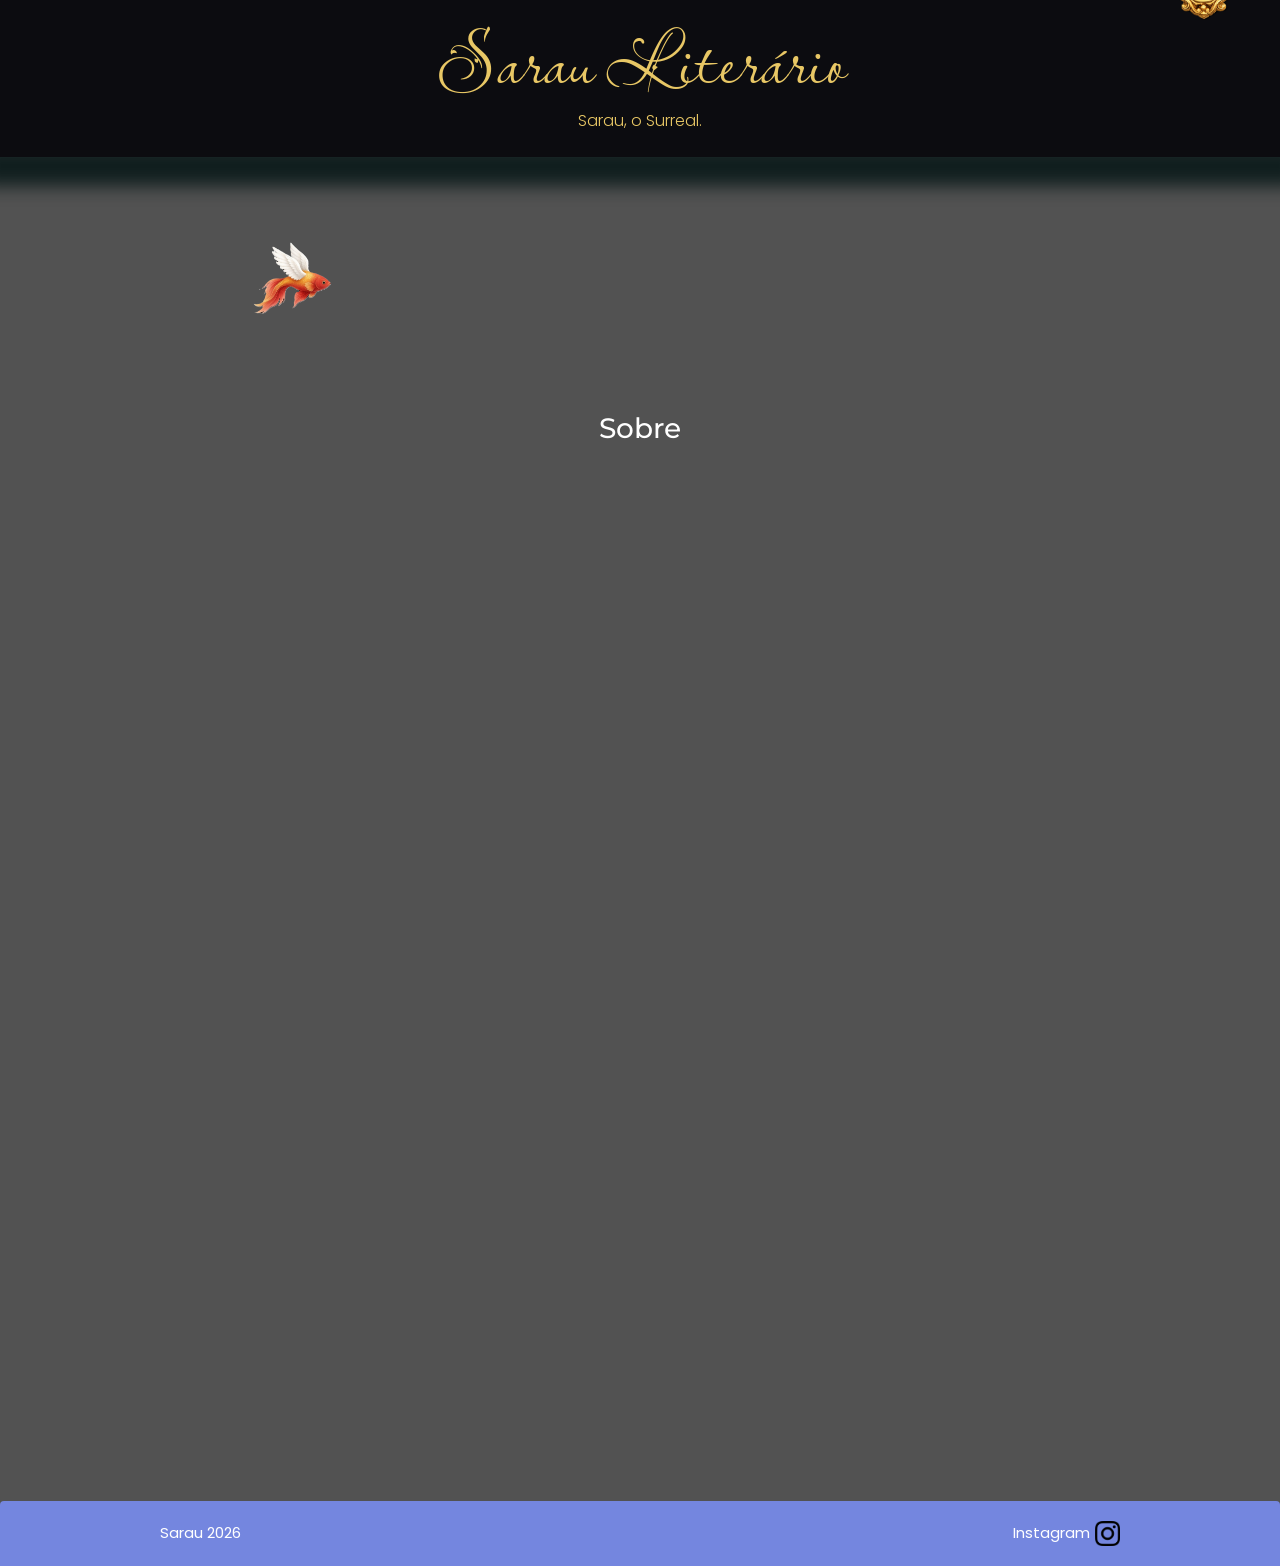
<file: index.html>
<!DOCTYPE html>
<html lang="pt-BR">
<head>
  <meta charset="UTF-8">
  <meta name="viewport" content="width=device-width, initial-scale=1.0, maximum-scale=1.0">
  <title>Sarau Literário</title>
  <link rel="stylesheet" href="style.css">
</head>
<body class="corpo">
  <header class="hero">
    <div class="hero-inner" aria-hidden="true">
      <video autoplay loop muted>
        <source src="Animating_multiple_eyes_blinking_20260926223811.mp4" type="video/mp4">
      </video>
    </div>
    <div class="hero-text">
      <p class="logo">Sarau Literário</p>
      <p class="tagline">Sarau, o Surreal.</p>
    </div>
    <div id="botao_insc_fech">
      <img src="Imagem do ChatGPT 26 de set. de 2026, 12_13_01.png" alt="fechadura" id="fechadura">
      <div  id="macaneta">
        <img src="Imagem do ChatGPT 26 de set. de 2026, 12_14_56.png" alt="macaneta">
      </div>
    </div>
  </header>
  <div id="cima"></div>
  <div id="baixo">
      <nav class="nav-buttons hidden">
        <a class="btn btn-outline" href="musica.html">Músicas</a>
        <a class="btn btn-outline" href="arte.html">Arte</a>
        <hr class="divider">
      </nav>
    
      <section class="sobre">
        <h2>Sobre</h2>
        <div id="sobre_bar">
          <div id="text_bar">
            <p class="hidden">
              No início do século XX, na Europa, nascem as Vanguardas Europeias - movimentos artísticos que buscavam novas possibilidades de interpretar a realidade.  Entre tais movimentos, surge o Surrealismo, criado por André Breton, no ano de 1924. O artista, dissidente do Dadaísmo, em seu Manifesto Surrealista propôs o “automatismo psíquico puro”, no qual o pensamento se manifesta livremente, sem as amarras da razão, da lógica ou da moral.</p>
              <p class="hidden">Inspirado pela psicanálise de Sigmund Freud - de quem Breton era grande admirador - o Surrealismo mergulha nas profundezas do inconsciente, lugar em que sonhos, fantasias e desejos ocultos se entrelaçam, criando uma realidade paralela, tão irreal quanto enigmática. Nela, o impossível ganha forma, o absurdo se torna belo e a imaginação rompe as fronteiras do mundo desperto.
            </p>
          </div>
          <div id="galeria" class="hidden">
          <div class="carousel">
          <div class="carousel-track">
              <div class="slide">
                  <img src="apersistenciadamemoriasalvadordali-cke.webp" alt="Imagem 1">
              </div>
              <div class="slide">
                  <img src="escultura.webp" alt="Imagem 2">
              </div>
              <div class="slide">
                  <img src="images.jfif" alt="Imagem 3">
              </div>
          </div>
          <!-- Botões -->
          <button class="carousel-btn prev">&#10094;</button>
          <button class="carousel-btn next">&#10095;</button>
          <!-- Indicadores -->
          <div class="carousel-dots">
              <span class="dot active"></span>
              <span class="dot"></span>
              <span class="dot"></span>
          </div>
              </div>
          </div>
        </div>
          <div id="text_bar_baixo">
            <p class="hidden">Para adentrar o mundo onírico, os artistas que se apresentarão são convidados a se caracterizarem (maquiagem, roupas, fantasias, entre outros), transformando a própria aparência em parte desse universo de sonhos, mistérios e delirios como criaturas de um mundo no qual a lógica adormece e a fantasia desperta. Sejam os artistas suas próprias artes-vivas!</p>
            <p class="hidden">Então, prepare-se, sonhe, imagine, delire e venha com a Segunda Série mergulhar nesse universo de loucura e voar nesse mar de sonhos do Sarau, o Surreal.</p>
            <p class="hidden"><strong>No dia 12 de novembro de 2026.</strong></p>
          </div>
      </section>
  </div>

  <div id="quadrado-flutuante">
    <img src="WhatsApp Image 2026-09-27 at 19.07.50.png" alt="peixe voador">
  </div>

  <footer class="site-footer">
    <div class="footers">
      <p>Sarau 2026</p>
      <a href="https://www.instagram.com/2daoima2026/">
        <div class="inst">
          <p>Instagram</p>
          <img src="instagram.png" alt="Logo_instagram" class="Logo_instagram">
        </div>
      </a>
    </div>
  </footer>

  <script>
    const observer = new IntersectionObserver((entries) => {
    entries.forEach((entry) => {
    if (entry.isIntersecting) {
      entry.target.classList.add('show');
    } else {
      entry.target.classList.remove('show');
    }
    });
    });

    document
      .querySelectorAll('.hidden, .hiddenLE, .hiddenRD')
      .forEach((el) => observer.observe(el));
    
    
    const retangulo = document.getElementById("macaneta");
    const porta = document.querySelector(".corpo");
    retangulo.addEventListener("click", function() {
    retangulo.style.transform = "rotate(-30deg)";
    setTimeout(function() {
      porta.classList.toggle("aberta");
    }, 650);
    setTimeout(function() {
        window.location.href = "inscricao.html";
    }, 1000);
    });
  const track = document.querySelector(".carousel-track");
const slides = document.querySelectorAll(".slide");

const prevButton = document.querySelector(".prev");
const nextButton = document.querySelector(".next");

const dots = document.querySelectorAll(".dot");

let currentSlide = 0;


// MOSTRAR SLIDE

function showSlide(index) {

    currentSlide = index;

    track.style.transform = `translateX(-${currentSlide * 100}%)`;

    // Atualizar indicadores

    dots.forEach(dot => {
        dot.classList.remove("active");
    });

    dots[currentSlide].classList.add("active");
}


// BOTÃO PRÓXIMO

nextButton.addEventListener("click", () => {

    currentSlide++;

    if (currentSlide >= slides.length) {
        currentSlide = 0;
    }

    showSlide(currentSlide);

});


// BOTÃO ANTERIOR

prevButton.addEventListener("click", () => {

    currentSlide--;

    if (currentSlide < 0) {
        currentSlide = slides.length - 1;
    }

    showSlide(currentSlide);

});


// CLICAR NOS INDICADORES

dots.forEach((dot, index) => {

    dot.addEventListener("click", () => {

        showSlide(index);

    });

});
  </script>
  <script src="script.js"></script>
</body>
</html>
</file>
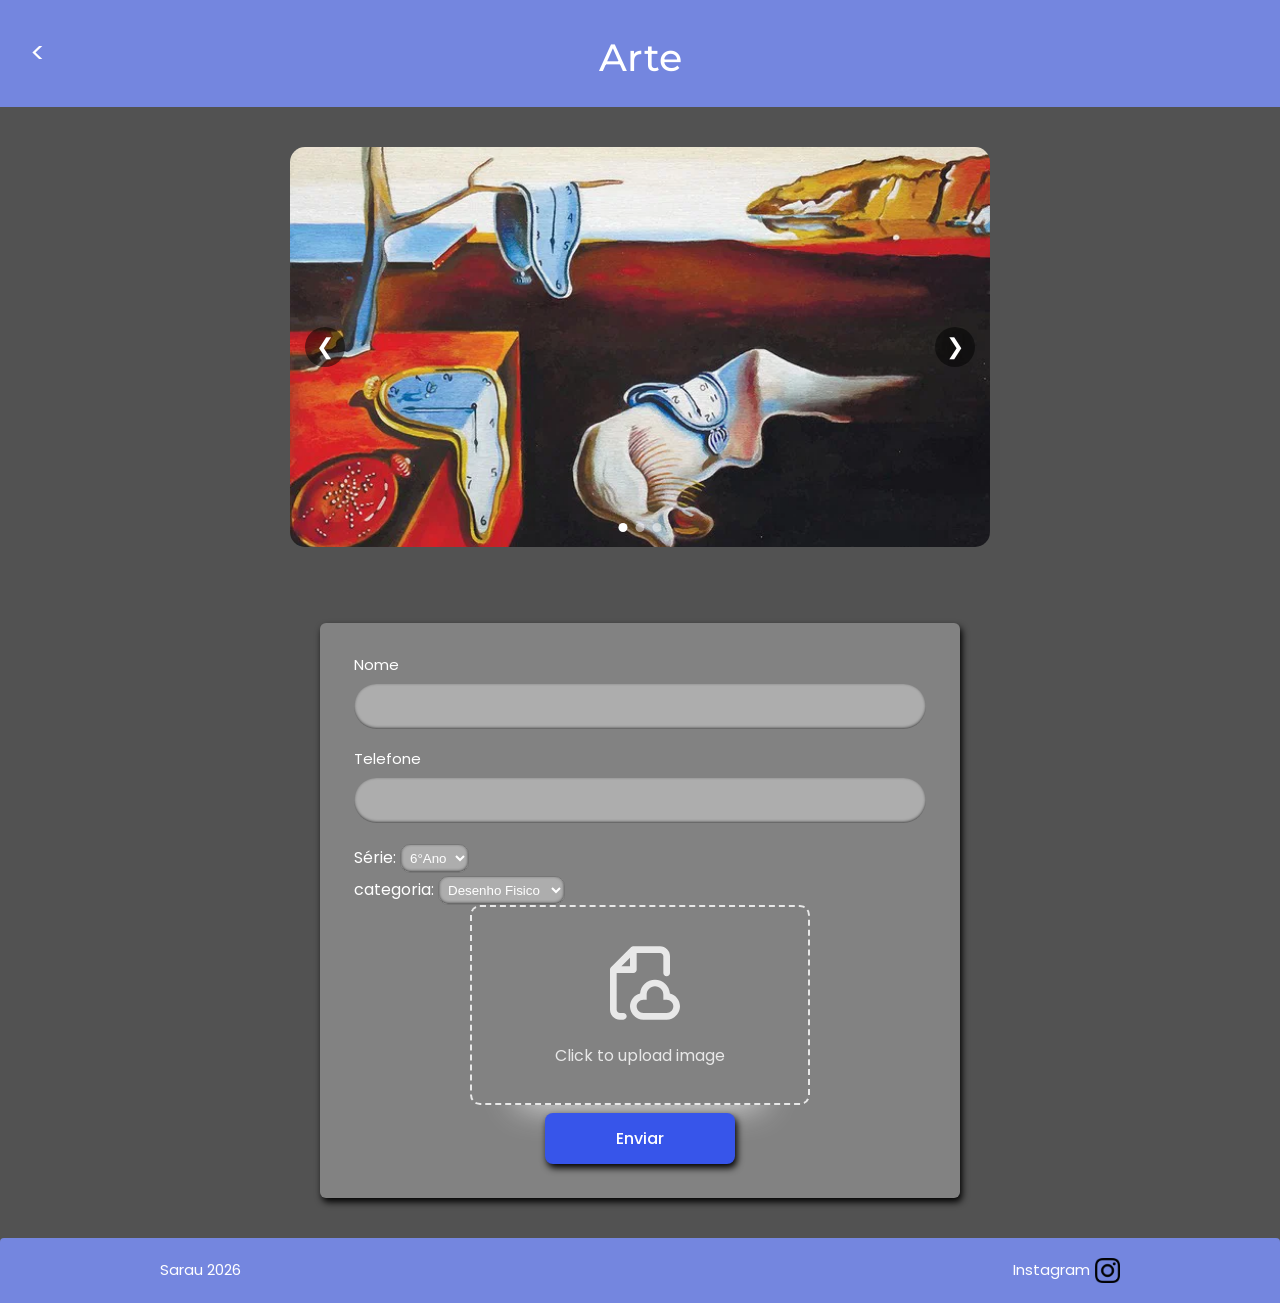
<file: arte.html>
<!DOCTYPE html>
<html lang="pt-BR">
<head>
  <meta charset="UTF-8">
  <meta name="viewport" content="width=device-width, initial-scale=1.0, maximum-scale=1.0">
  <title>Desenho — Sarau Literário</title>
  <link rel="stylesheet" href="style.css">
</head>
<body>

  <header class="page-header">
    <a class="back-link" href="index.html" aria-label="Voltar">&lt;</a>
    <h1>Arte</h1>
  </header>
  <div id="galeria">
    <div class="carousel">

        <div class="carousel-track">

            <div class="slide">
                <img src="apersistenciadamemoriasalvadordali-cke.webp" alt="Imagem 1">
            </div>

            <div class="slide">
                <img src="escultura.webp" alt="Imagem 2">
            </div>

            <div class="slide">
                <img src="images.jfif" alt="Imagem 3">
            </div>

        </div>

        <!-- Botões -->
        <button class="carousel-btn prev">&#10094;</button>
        <button class="carousel-btn next">&#10095;</button>

        <!-- Indicadores -->
        <div class="carousel-dots">
            <span class="dot active"></span>
            <span class="dot"></span>
            <span class="dot"></span>
        </div>
    </div>
  </div>
  </div>
  <main class="form-wrap">
    <form class="form-card" action="#" method="post" data-sheet="Desenho">

      <div class="form__group field">
          <label for="nome" class="form__label">Nome</label>
          <input type="text" id="nome" name="nome" class="form__field" placeholder=" " required>
      </div>

      <div class="form__group field">
          <label for="telefone" class="form__label">Telefone</label>
          <input type="tel" id="telefone" name="telefone" class="form__field" placeholder=" " required>
      </div>

        <label for="serie">Série:</label>
      <select class="serie" name="serie">
          <option value="6°Ano">6°Ano</option>
          <option value="7°Ano">7°Ano</option>
          <option value="8°Ano">8°Ano</option>
          <option value="9°Ano">9°Ano</option>
          <option value="1°Ano">1°Ano</option>
          <option value="2°Ano">2°Ano</option>
          <option value="3°Ano">3°Ano</option>
      </select>
<br>
        <label for="categoria">categoria:</label required>
      <select class="serie" name="categoria">
          <option value="Desenho Fisico">Desenho Fisico</option>
          <option value="Desenho Digital">Desenho Digital</option>
          <option value="Escultura">Escultura</option>
          <option value="Fotografia">Fotografia</option>
      </select>

      <!-- From Uiverse.io by csemszepp -->
      <label for="anexar-arquivo" class="custum-file-upload">
        <div class="icon">
          <svg viewBox="0 0 24 24" fill="" xmlns="http://www.w3.org/2000/svg"><g id="SVGRepo_bgCarrier" stroke-width="0"></g><g id="SVGRepo_tracerCarrier" stroke-linecap="round" stroke-linejoin="round"></g><g id="SVGRepo_iconCarrier"> <path fill-rule="evenodd" clip-rule="evenodd" d="M10 1C9.73478 1 9.48043 1.10536 9.29289 1.29289L3.29289 7.29289C3.10536 7.48043 3 7.73478 3 8V20C3 21.6569 4.34315 23 6 23H7C7.55228 23 8 22.5523 8 22C8 21.4477 7.55228 21 7 21H6C5.44772 21 5 20.5523 5 20V9H10C10.5523 9 11 8.55228 11 8V3H18C18.5523 3 19 3.44772 19 4V9C19 9.55228 19.4477 10 20 10C20.5523 10 21 9.55228 21 9V4C21 2.34315 19.6569 1 18 1H10ZM9 7H6.41421L9 4.41421V7ZM14 15.5C14 14.1193 15.1193 13 16.5 13C17.8807 13 19 14.1193 19 15.5V16V17H20C21.1046 17 22 17.8954 22 19C22 20.1046 21.1046 21 20 21H13C11.8954 21 11 20.1046 11 19C11 17.8954 11.8954 17 13 17H14V16V15.5ZM16.5 11C14.142 11 12.2076 12.8136 12.0156 15.122C10.2825 15.5606 9 17.1305 9 19C9 21.2091 10.7909 23 13 23H20C22.2091 23 24 21.2091 24 19C24 17.1305 22.7175 15.5606 20.9844 15.122C20.7924 12.8136 18.858 11 16.5 11Z" fill=""></path> </g></svg>
        </div>
        <div class="text">
          <span id="nome-arquivo">Click to upload image</span>
        </div>
        <input id="anexar-arquivo" name="anexar-arquivo" type="file" required>
      </label>

      <div class="btn-enviar-wrap">
        <button type="submit" class="btn-enviar">Enviar</button>
      </div>

    </form>
    <div id="popup" class="popup">
      <div class="popup-conteudo">

        <button id="fecharPopup" class="fechar-popup" type="button">
          ✕
        </button>

        <div id="loading" class="spinner"></div>
        <img src="aceitar.png" alt="correto" id="correto">
        <p id="mensagem">Enviando...</p>

      </div>
    </div>
  </main>

  <footer class="site-footer">
    <div class="footers">
      <p>Sarau 2026</p>
      <a href="https://www.instagram.com/2daoima2026/">
        <div class="inst">
          <p>Instagram</p>
          <img src="instagram.png" alt="Logo_instagram" class="Logo_instagram">
        </div>
      </a>
    </div>
  </footer>
  <script>
    document.addEventListener("DOMContentLoaded", function () {

    const inputArquivo = document.getElementById("anexar-arquivo");
    const textoArquivo = document.querySelector(".custum-file-upload .text span");
    const iconeArquivo = document.querySelector(".custum-file-upload .icon");

    inputArquivo.addEventListener("change", function () {

        if (inputArquivo.files.length > 0) {

            // Mostra o nome do arquivo
            textoArquivo.textContent = inputArquivo.files[0].name;

            // Deixa o ícone verde
            iconeArquivo.classList.add("arquivo-selecionado");

        } else {

            // Volta ao texto original
            textoArquivo.textContent = "Click to upload image";

            // Volta o ícone à cor original
            iconeArquivo.classList.remove("arquivo-selecionado");
        }

    });
    const track = document.querySelector(".carousel-track");
const slides = document.querySelectorAll(".slide");

const prevButton = document.querySelector(".prev");
const nextButton = document.querySelector(".next");

const dots = document.querySelectorAll(".dot");

let currentSlide = 0;


// MOSTRAR SLIDE

function showSlide(index) {

    currentSlide = index;

    track.style.transform = `translateX(-${currentSlide * 100}%)`;

    // Atualizar indicadores

    dots.forEach(dot => {
        dot.classList.remove("active");
    });

    dots[currentSlide].classList.add("active");
}


// BOTÃO PRÓXIMO

nextButton.addEventListener("click", () => {

    currentSlide++;

    if (currentSlide >= slides.length) {
        currentSlide = 0;
    }

    showSlide(currentSlide);

});


// BOTÃO ANTERIOR

prevButton.addEventListener("click", () => {

    currentSlide--;

    if (currentSlide < 0) {
        currentSlide = slides.length - 1;
    }

    showSlide(currentSlide);

});


// CLICAR NOS INDICADORES

dots.forEach((dot, index) => {

    dot.addEventListener("click", () => {

        showSlide(index);

    });

});


});
</script>
  <script src="script.js" defer></script>
</body>
</html>
</file>
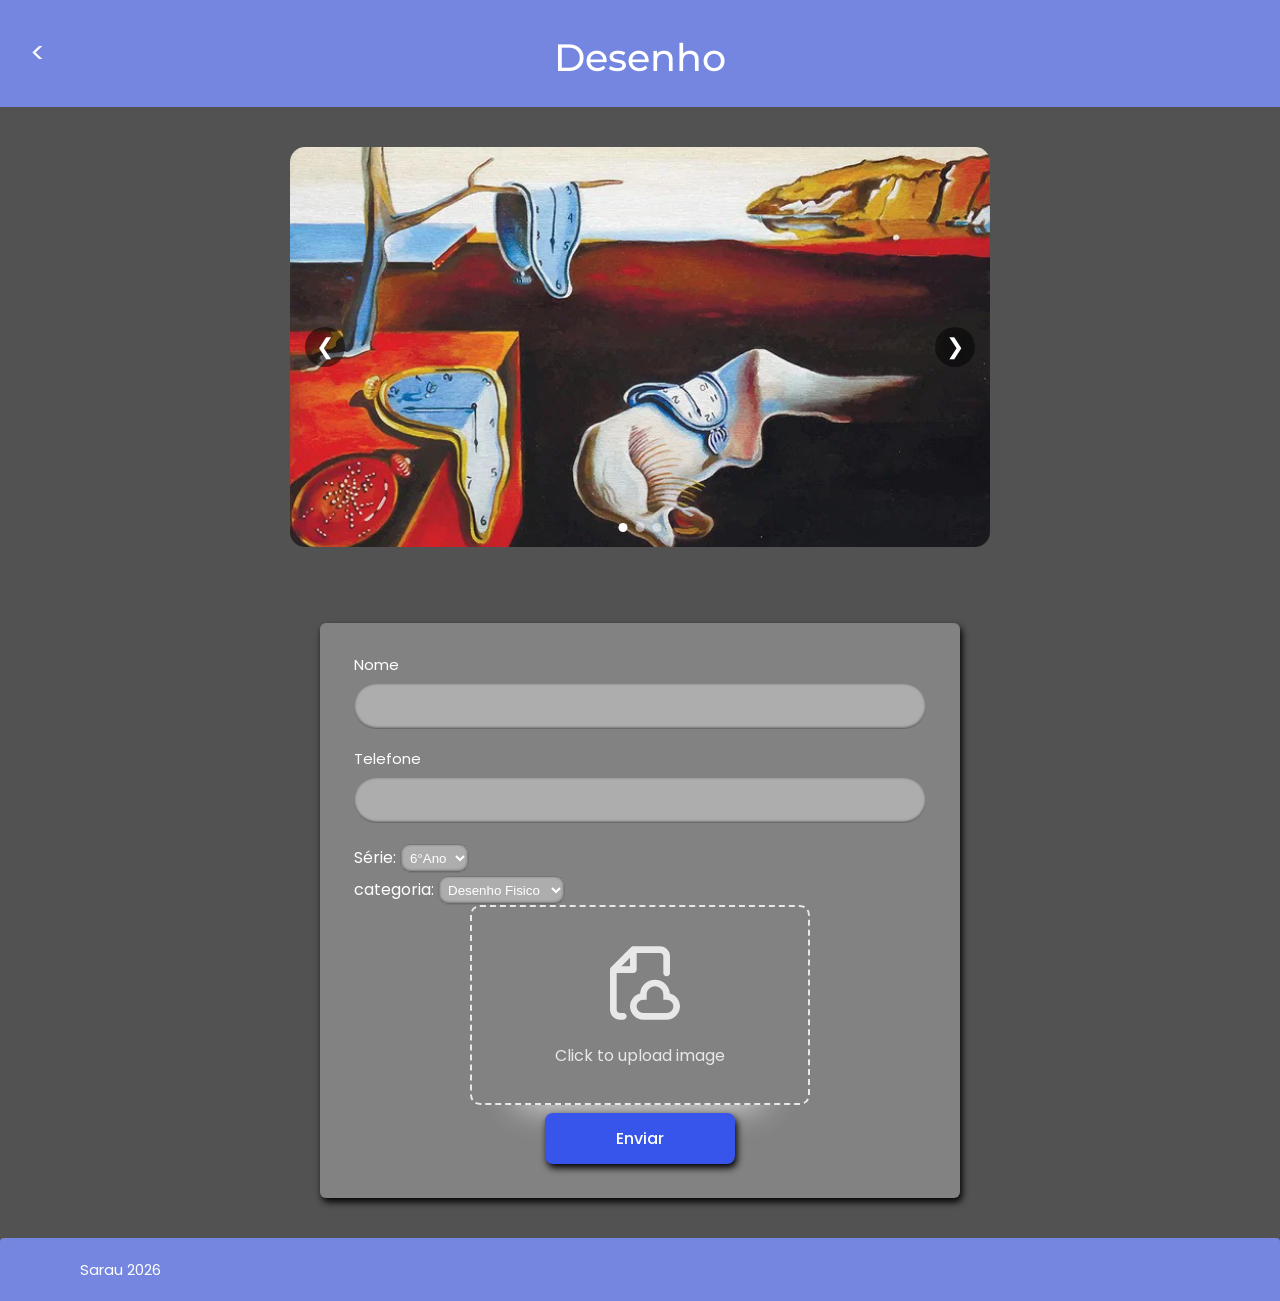
<file: desenho.html>
<!DOCTYPE html>
<html lang="pt-BR">
<head>
  <meta charset="UTF-8">
  <meta name="viewport" content="width=device-width, initial-scale=1.0, maximum-scale=1.0">
  <title>Desenho — Sarau Literário</title>
  <link rel="stylesheet" href="style.css">
</head>
<body>

  <header class="page-header">
    <a class="back-link" href="index.html" aria-label="Voltar">&lt;</a>
    <h1>Desenho</h1>
  </header>
  <div id="galeria">
    <div class="carousel">

        <div class="carousel-track">

            <div class="slide">
                <img src="apersistenciadamemoriasalvadordali-cke.webp" alt="Imagem 1">
            </div>

            <div class="slide">
                <img src="escultura.webp" alt="Imagem 2">
            </div>

            <div class="slide">
                <img src="images.jfif" alt="Imagem 3">
            </div>

        </div>

        <!-- Botões -->
        <button class="carousel-btn prev">&#10094;</button>
        <button class="carousel-btn next">&#10095;</button>

        <!-- Indicadores -->
        <div class="carousel-dots">
            <span class="dot active"></span>
            <span class="dot"></span>
            <span class="dot"></span>
        </div>

    </div>

</div>
  </div>
  <main class="form-wrap">
    <form class="form-card" action="#" method="post" data-sheet="Desenho">

      <div class="form__group field">
          <label for="nome" class="form__label">Nome</label>
          <input type="text" id="nome" name="nome" class="form__field" placeholder=" " required>
      </div>

      <div class="form__group field">
          <label for="telefone" class="form__label">Telefone</label>
          <input type="tel" id="telefone" name="telefone" class="form__field" placeholder=" " required>
      </div>

        <label for="serie">Série:</label>
      <select class="serie" name="serie">
          <option value="">6°Ano</option>
          <option value="">7°Ano</option>
          <option value="">8°Ano</option>
          <option value="">9°Ano</option>
          <option value="">1°Ano</option>
          <option value="">2°Ano</option>
          <option value="">3°Ano</option>
      </select>
<br>
        <label for="categoria">categoria:</label>
      <select class="serie" name="categoria">
          <option value="">Desenho Fisico</option>
          <option value="">Desenho Digital</option>
          <option value="">Escultura</option>
      </select>

      <!-- From Uiverse.io by csemszepp -->
      <label for="anexar-arquivo" class="custum-file-upload">
        <div class="icon">
          <svg viewBox="0 0 24 24" fill="" xmlns="http://www.w3.org/2000/svg"><g id="SVGRepo_bgCarrier" stroke-width="0"></g><g id="SVGRepo_tracerCarrier" stroke-linecap="round" stroke-linejoin="round"></g><g id="SVGRepo_iconCarrier"> <path fill-rule="evenodd" clip-rule="evenodd" d="M10 1C9.73478 1 9.48043 1.10536 9.29289 1.29289L3.29289 7.29289C3.10536 7.48043 3 7.73478 3 8V20C3 21.6569 4.34315 23 6 23H7C7.55228 23 8 22.5523 8 22C8 21.4477 7.55228 21 7 21H6C5.44772 21 5 20.5523 5 20V9H10C10.5523 9 11 8.55228 11 8V3H18C18.5523 3 19 3.44772 19 4V9C19 9.55228 19.4477 10 20 10C20.5523 10 21 9.55228 21 9V4C21 2.34315 19.6569 1 18 1H10ZM9 7H6.41421L9 4.41421V7ZM14 15.5C14 14.1193 15.1193 13 16.5 13C17.8807 13 19 14.1193 19 15.5V16V17H20C21.1046 17 22 17.8954 22 19C22 20.1046 21.1046 21 20 21H13C11.8954 21 11 20.1046 11 19C11 17.8954 11.8954 17 13 17H14V16V15.5ZM16.5 11C14.142 11 12.2076 12.8136 12.0156 15.122C10.2825 15.5606 9 17.1305 9 19C9 21.2091 10.7909 23 13 23H20C22.2091 23 24 21.2091 24 19C24 17.1305 22.7175 15.5606 20.9844 15.122C20.7924 12.8136 18.858 11 16.5 11Z" fill=""></path> </g></svg>
        </div>
        <div class="text">
          <span id="nome-arquivo">Click to upload image</span>
        </div>
        <input id="anexar-arquivo" name="anexar-arquivo" type="file">
      </label>

      <div class="btn-enviar-wrap">
        <button type="submit" class="btn-enviar">Enviar</button>
      </div>

    </form>
    <div id="popup" class="popup">
      <div class="popup-conteudo">

        <button id="fecharPopup" class="fechar-popup" type="button">
          ✕
        </button>

        <div id="loading" class="spinner"></div>

        <p id="mensagem">Enviando...</p>

      </div>
    </div>
  </main>

  <footer class="site-footer">
    Sarau 2026
  </footer>
  <script>
    document.addEventListener("DOMContentLoaded", function () {

    const inputArquivo = document.getElementById("anexar-arquivo");
    const textoArquivo = document.querySelector(".custum-file-upload .text span");
    const iconeArquivo = document.querySelector(".custum-file-upload .icon");

    inputArquivo.addEventListener("change", function () {

        if (inputArquivo.files.length > 0) {

            // Mostra o nome do arquivo
            textoArquivo.textContent = inputArquivo.files[0].name;

            // Deixa o ícone verde
            iconeArquivo.classList.add("arquivo-selecionado");

        } else {

            // Volta ao texto original
            textoArquivo.textContent = "Click to upload image";

            // Volta o ícone à cor original
            iconeArquivo.classList.remove("arquivo-selecionado");
        }

    });
    const track = document.querySelector(".carousel-track");
const slides = document.querySelectorAll(".slide");

const prevButton = document.querySelector(".prev");
const nextButton = document.querySelector(".next");

const dots = document.querySelectorAll(".dot");

let currentSlide = 0;


// MOSTRAR SLIDE

function showSlide(index) {

    currentSlide = index;

    track.style.transform = `translateX(-${currentSlide * 100}%)`;

    // Atualizar indicadores

    dots.forEach(dot => {
        dot.classList.remove("active");
    });

    dots[currentSlide].classList.add("active");
}


// BOTÃO PRÓXIMO

nextButton.addEventListener("click", () => {

    currentSlide++;

    if (currentSlide >= slides.length) {
        currentSlide = 0;
    }

    showSlide(currentSlide);

});


// BOTÃO ANTERIOR

prevButton.addEventListener("click", () => {

    currentSlide--;

    if (currentSlide < 0) {
        currentSlide = slides.length - 1;
    }

    showSlide(currentSlide);

});


// CLICAR NOS INDICADORES

dots.forEach((dot, index) => {

    dot.addEventListener("click", () => {

        showSlide(index);

    });

});


});
</script>
  <script src="script.js" defer></script>
</body>
</html>
</file>
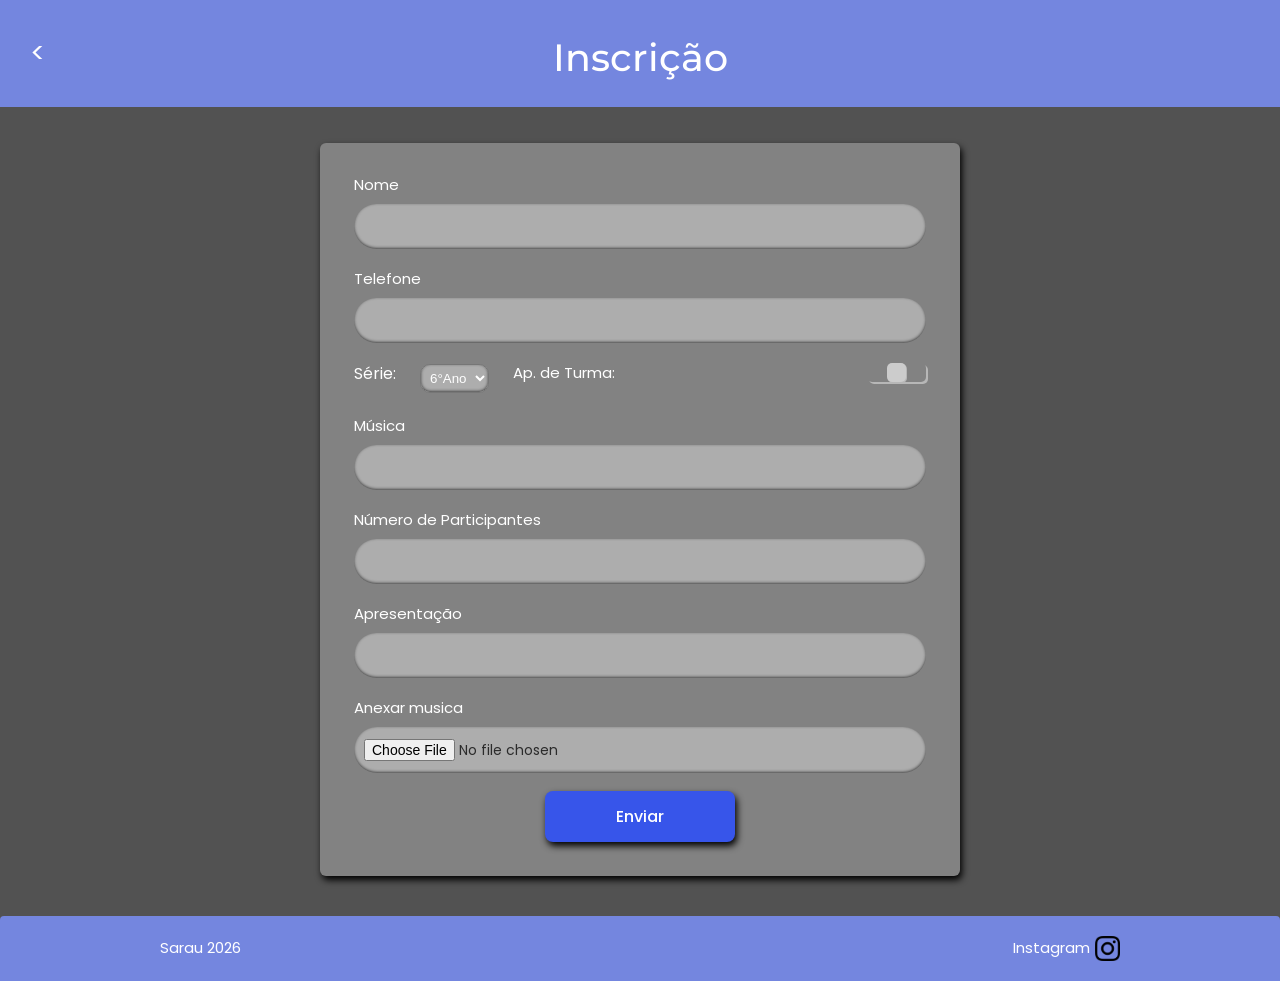
<file: inscricao.html>
<!DOCTYPE html>
<html lang="pt-BR">
<head>
  <meta charset="UTF-8">
  <meta name="viewport" content="width=device-width, initial-scale=1.0, maximum-scale=1.0">
  <title>Inscrição — Sarau Literário</title>
  <link rel="stylesheet" href="style.css">
</head>
<body>

  <header class="page-header">
    <a class="back-link" href="index.html" aria-label="Voltar">&lt;</a>
    <h1>Inscrição</h1>
  </header>

  <main class="form-wrap">
    <form class="form-card" action="#" method="post" data-sheet="Inscricao">

      <div class="form__group field">
          <label for="nome" class="form__label">Nome</label>
          <input type="text" id="nome" name="nome" class="form__field" placeholder=" " required>
      </div>

      <div class="form__group field">
          <label for="telefone" class="form__label">Telefone</label>
          <input type="tel" id="telefone" name="telefone" class="form__field" placeholder=" " required>
      </div>

      <div class="field-row field-row-serie">
      <label for="serie">Série:</label>
      <select class="serie" name="serie">
          <option value="6°Ano">6°Ano</option>
          <option value="7°Ano">7°Ano</option>
          <option value="8°Ano">8°Ano</option>
          <option value="9°Ano">9°Ano</option>
          <option value="1°Ano">1°Ano</option>
          <option value="2°Ano">2°Ano</option>
          <option value="3°Ano">3°Ano</option>
      </select>

        <div class="field checkbox-field">
          <label for="ap-turma">Ap. de Turma:</label>
          <label class="container">
            <input type="checkbox" id="ap-turma" name="ap-turma">
            <div class="checkmark"></div>
          </label>
        </div>
      </div>

      <div class="form__group field">
    <label for="musica" class="form__label">Música</label>

    <input
        type="text"
        id="musica"
        name="musica"
        class="form__field"
        placeholder=" "
        required
    >
</div>

      <div class="field">
        <label for="num-participantes">Número de Participantes</label>
        <input type="number" id="num-participantes" name="num-participantes" required>
      </div>

      <div class="form__group field" style="display: none;" id="caixa_nome_part">
          <label for="nome-participantes" class="form__label">Nome Participantes</label>
          <input type="text" id="nome-participantes" name="nome-participantes" class="form__field" placeholder=" ">
      </div>

      <div class="form__group field">
          <label for="apresentacao" class="form__label">Apresentação</label>
          <input type="text" id="apresentacao" name="apresentacao" class="form__field" placeholder=" " required>
      </div>

      <div class="field">
        <label for="anexar-musica">Anexar musica</label>
        <input type="file" id="anexar-musica" name="anexar-musica">
      </div>

      <div class="btn-enviar-wrap">
        <button type="submit" class="btn-enviar">Enviar</button>
      </div>

    </form>
        <!-- Popup de envio -->
    <div id="popup" class="popup">
      <div class="popup-conteudo">

        <button id="fecharPopup" class="fechar-popup" type="button">
          ✕
        </button>
        <div id="container_img_pop">
          <img src="aceitar.png" alt="correto" id="correto">
        </div>
        <div id="loading" class="spinner"></div>

        <p id="mensagem">Enviando...</p>

      </div>
    </div>
  </main>

  <footer class="site-footer">
    <div class="footers">
      <p>Sarau 2026</p>
      <a href="https://www.instagram.com/2daoima2026/">
        <div class="inst">
          <p>Instagram</p>
          <img src="instagram.png" alt="Logo_instagram" class="Logo_instagram">
        </div>
      </a>
    </div>
  </footer>
  <script>
    const params = new URLSearchParams(window.location.search);
    const musicaURL = params.get("musica");

    console.log("Música encontrada:", musicaURL);

    const campoMusica = document.getElementById("musica");

    if (campoMusica && musicaURL) {
        campoMusica.value = musicaURL;
    }
</script>

</body>
  <script src="script.js" defer></script>
</body>
</html>
</file>
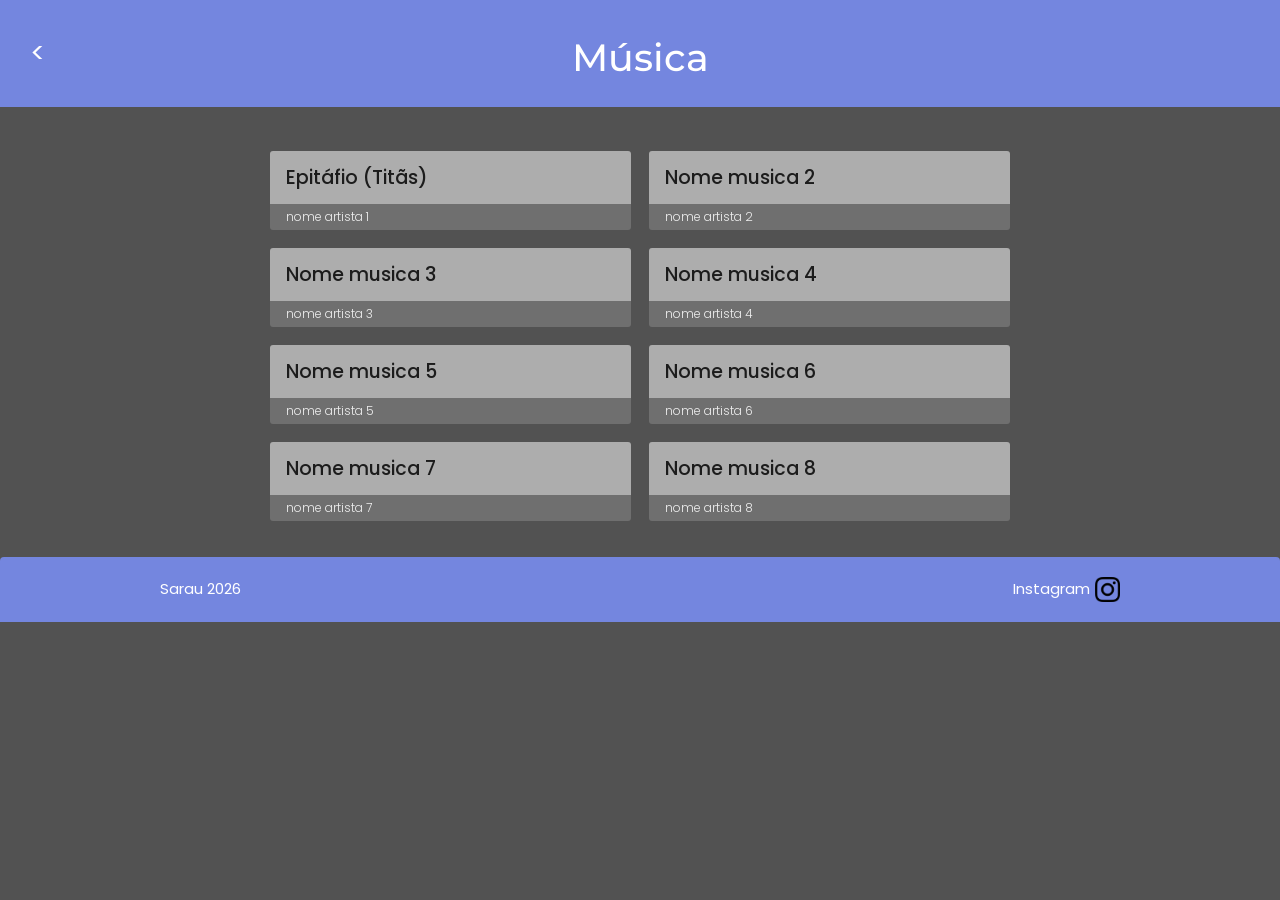
<file: musica.html>
<!DOCTYPE html>
<html lang="pt-BR">
<head>
  <meta charset="UTF-8">
  <meta name="viewport" content="width=device-width, initial-scale=1.0, maximum-scale=1.0">
  <title>Música — Sarau Literário</title>
  <link rel="stylesheet" href="style.css">
</head>
<body>

  <header class="page-header">
    <a class="back-link" href="index.html" aria-label="Voltar">&lt;</a>
    <h1>Música</h1>
  </header>

  <main class="musica-list">

    <a href="inscricao.html?musica=Epitáfio">
      <div class="musica-item">
        <div class="musica-nome">Epitáfio (Titãs)</div>
        <div class="musica-artista">nome artista 1</div>
      </div>
    </a>

    <div class="musica-item">
      <div class="musica-nome">Nome musica 2</div>
      <div class="musica-artista">nome artista 2</div>
    </div>
    <div class="musica-item">
      <div class="musica-nome">Nome musica 3</div>
      <div class="musica-artista">nome artista 3</div>
    </div>
    <div class="musica-item">
      <div class="musica-nome">Nome musica 4</div>
      <div class="musica-artista">nome artista 4</div>
    </div>
    <div class="musica-item">
      <div class="musica-nome">Nome musica 5</div>
      <div class="musica-artista">nome artista 5</div>
    </div>
    <div class="musica-item">
      <div class="musica-nome">Nome musica 6</div>
      <div class="musica-artista">nome artista 6</div>
    </div>
    <div class="musica-item">
      <div class="musica-nome">Nome musica 7</div>
      <div class="musica-artista">nome artista 7</div>
    </div>
    <div class="musica-item">
      <div class="musica-nome">Nome musica 8</div>
      <div class="musica-artista">nome artista 8</div>
    </div>
  </main>

  <footer class="site-footer">
    <div class="footers">
      <p>Sarau 2026</p>
      <a href="https://www.instagram.com/2daoima2026/">
        <div class="inst">
          <p>Instagram</p>
          <img src="instagram.png" alt="Logo_instagram" class="Logo_instagram">
        </div>
      </a>
    </div>
  </footer>

</body>
</html>
</file>
<file: style.css>
@import url('https://fonts.googleapis.com/css2?family=Lavishly+Yours&family=Montserrat:wght@400;500;600;700&family=Poppins:wght@300;400;500;600&display=swap');

:root {
  --azul-claro: #7486DF;
  --azul-escuro: #3755EA;
  --cinza-escuro: #525252;
  --cinza-claro: #828282;
  --branco: #FFFFFF;
}

* {
  box-sizing: border-box;
  margin: 0;
  padding: 0;
}

html, body {
  width: 100%;
  background: var(--cinza-escuro);
}
.corpo{
  perspective: 1000px;
  transform-origin: left center;
  transform: rotateY(0deg);

  transition: transform 1.5s ease-in-out;
}
.corpo.aberta {
    transform: rotateY(-110deg);
}
#quadrado-flutuante {
      width: 100px;
      height: 100px;
      background: transparent;
      border-radius: 16px;

      position: fixed;
      top: 0;
      left: 0;
      z-index: 9999;
      transition: transform 30.5s ease-in-out;
      will-change: transform;
    }
body {
  max-width: 430px;
  min-width: 320px;
  margin: 0 auto;
  font-family: 'Poppins', sans-serif;
  color: var(--branco);
  overflow-x: hidden;
}

a {
  text-decoration: none;
  color: inherit;
}

img, svg {
  display: block;
  max-width: 100%;
}

.container {
  padding-left: 20px;
  padding-right: 20px;
}

/* ---------- Fechadura ---------- */
#botao_insc_fech{
  width: 100%;
  display: flex;
  justify-content: end;
  position: absolute;
  bottom: 100px;
  left: 0px;
}
#fechadura{
  height: 250px;
  width: 125px;
  position: absolute;
  bottom: 20px;
  right: 0px;
}
#macaneta{
  height: 190px;
  width: 330px;
  z-index: 2;
  position: absolute;
  bottom: 100px;
  right: 30px;
  transform-origin: 300px 80px ;
  transition: transform 0.5s ease;
}
/* ---------- Cabeçalho de página interna ---------- */
.page-header {
  position: relative;
  background: var(--azul-claro);
  padding: 28px 20px 22px;
  text-align: center;
}

.page-header h1 {
  font-family: 'Montserrat', sans-serif;
  font-weight: 500;
  font-size: 34px;
  color: var(--branco);
}

.back-link {
  position: absolute;
  left: 20px;
  top: 50%;
  transform: translateY(-50%);
  font-size: 26px;
  line-height: 1;
  color: var(--branco);
}

/* ---------- Rodapé ---------- */
.site-footer {
  background: var(--azul-claro);
  padding: 18px 20px;
  font-family: 'Poppins', sans-serif;
  font-size: 15px;
  border-radius: 4px 4px 0px 0px ;
  color: var(--branco);
}

/* ================= HOME ================= */
#imgprinc{
    height: 90vh;
}
#cima{
    box-shadow: 0px 9px 17px 20px #111f1f;;
}
#baixo{
    margin-top: 8vh;
}
.hero {
  position: relative;
  width: 100%;
  overflow: hidden;
  background: #0c0c10;
}

.hero img {
  width: 100%;
  height: 100%;
  object-fit: cover;
}

.hero-inner {
  width: 100%;
  height: 100%;
}

.hero-text {
  position: absolute;
  top: 0;
  left: 0;
  width: 100%;
  padding: 70px 20px 0;
  text-align: center;
}

.logo {
  font-family: 'Lavishly Yours', cursive;
  font-size: 60px;
  font-weight: 500;
  color: #e8c765;
  line-height: 1;
}

.tagline {
  margin-top: 10px;
  font-family: 'Poppins', sans-serif;
  font-weight: 300;
  font-size: 14px;
  color: #e8c765;
}
.btn {
  display: block;
  width: 100%;
  text-align: center;
  font-family: 'Poppins', sans-serif;
  border: none;
  cursor: pointer;
}
.btn-outline {
  background: transparent;
  color: var(--branco);
  font-size: 16px;
  font-weight: 400;
  padding: 14px 0;
  border: 1px solid var(--azul-escuro);
  border-radius: 8px;
}

.nav-buttons {
  padding: 24px 20px 8px;
}

.nav-buttons .btn {
  margin-bottom: 16px;
}

.nav-buttons .btn:last-child {
  margin-bottom: 0;
}

.divider {
  border: none;
  border-top: 1px solid var(--azul-escuro);
  margin: 40px 0 0;
}

/* ---------- Sobre ---------- */
.sobre {
  padding: 28px 20px 8px;
}

.sobre h2 {
  font-family: 'Montserrat', sans-serif;
  font-weight: 500;
  font-size: 24px;
  text-align: center;
  margin-bottom: 16px;
}

.sobre p {
  font-family: 'Poppins', sans-serif;
  font-weight: 300;
  font-size: 14px;
  line-height: 1.7;
  color: var(--branco);
  margin-bottom: 20px;
  text-align: left;
  text-indent: 15px;
}

.sobre-img {
  width: 100%;
  aspect-ratio: 350 / 260;
  overflow: hidden;
  border-radius: 8px;
  margin-bottom: 20px;
}

.sobre-img img {
  width: 100%;
  height: 100%;
  object-fit: cover;
}
/* ================= FOOTER ================= */
.Logo_instagram{
  height: 25px;
  width: 25px;
  margin-left: 5px;
}
.footers{
  display: flex;
  justify-content: space-between;
}
.inst{
  display: flex;
}

/* ================= FORMULÁRIOS ================= */
.form-wrap {
  padding: 24px 20px 30px;
}

.form-card {
  background: var(--cinza-claro);
  border-radius: 6px;
  padding: 22px 18px 26px;
  box-shadow: 2px 4px 7px 0px rgb(0 0 0);
}

.field {
  margin-bottom: 18px;
}

.field label {
  display: block;
  font-family: 'Poppins', sans-serif;
  font-weight: 400;
  font-size: 15px;
  color: var(--branco);
  margin-bottom: 8px;
}

.field input[type="text"],
.field input[type="tel"],
.field input[type="number"],
.field textarea,
.field input[type="file"] {
  width: 100%;
  border: none;
  border-radius: 50px;
  background: #adadad;
  padding: 12px 10px;
  font-family: 'Poppins', sans-serif;
  font-size: 14px;
  color: #2b2b2b;
  box-shadow: inset 0px -1px 3px 0px rgba(0, 0, 0, 0.603);
}

.field textarea {
  resize: none;
  min-height: 110px;
}

.label-center {
  text-align: center;
}

.file-box {
  min-height: 190px;
}

.field-row {
  display: flex;
  gap: 16px;
  align-items: flex-start;
}
.serie{
  margin-top: 3px;
  border-radius: 10px;
  padding: 5px;
  background-color: #adadad;
  color: #FFFFFF;
  box-shadow: inset 0px -1px 3px 0px rgba(0, 0, 0, 0.603)
}
.serie:focus{
  border-bottom: 2px solid #7486DF;
  border-radius: 4px 4px 2px 2px;
}
.field-row > .field {
  flex: 1;
}

.field-serie {
  flex: 0 0 42%;
}

.checkbox-field {
  flex: 1;
  display: flex;
  align-items: center;
  justify-content: space-between;
  padding-bottom: 12px;
}

.checkbox-field label {
  margin-bottom: 0;
  font-size: 15px;
  white-space: nowrap;
}

.checkbox-field input[type="checkbox"] {
  width: 22px;
  height: 22px;
  accent-color: var(--azul-escuro);
  border-radius: 4px;
}

.btn-enviar-wrap {
  margin-top: 8px;
  text-align: center;
}

.btn-enviar {
  display: inline-block;
  min-width: 190px;
  background: var(--azul-escuro);
  color: var(--branco);
  font-family: 'Poppins', sans-serif;
  font-weight: 500;
  font-size: 16px;
  padding: 13px 0;
  border-radius: 8px;
  border: none;
  cursor: pointer;
  box-shadow: 2px 4px 7px 0px rgb(0 0 0);
  
}
/* From Uiverse.io by csemszepp */ 
.custum-file-upload {
  height: 200px;
  width: 300px;
  display: flex;
  flex-direction: column;
  align-items: space-between;
  gap: 20px;
  cursor: pointer;
  align-items: center;
  justify-content: center;
  border: 2px dashed #e8e8e8;
  background-color: #828282;
  padding: 1.5rem;
  border-radius: 10px;
  box-shadow: 0px 48px 35px -48px #e8e8e8;
}

.custum-file-upload .icon {
  display: flex;
  align-items: center;
  justify-content: center;
}

.custum-file-upload .icon svg {
  height: 80px;
  fill: #e8e8e8;
}

.custum-file-upload .text {
  display: flex;
  align-items: center;
  justify-content: center;
}

.custum-file-upload .text span {
  font-weight: 400;
  color: #e8e8e8;
}

.custum-file-upload input {
  display: none;
}
.custum-file-upload .icon.arquivo-selecionado svg {
    fill: #00c853;
}

/* ================= LISTA DE MÚSICAS ================= */
.musica-list {
  padding: 28px 20px 20px;
}

.musica-item {
  margin-bottom: 22px;
}

.musica-nome {
  background: #adadad;
  color: #1c1c1c;
  font-family: 'Poppins', sans-serif;
  font-weight: 500;
  font-size: 19px;
  padding: 12px 16px;
  border-radius: 3px 3px 0 0;
}

.musica-artista {
  background: #6f6f6f;
  color: #f0f0f0;
  font-family: 'Poppins', sans-serif;
  font-weight: 300;
  font-size: 12px;
  padding: 4px 16px;
  border-radius: 0 0 3px 3px;
}
/*===========popop================*/
.spinner {
    width: 35px;
    height: 35px;
    border: 4px solid #ddd;
    border-top: 4px solid #7486DF;
    border-radius: 50%;
    animation: girar 0.8s linear infinite;
    margin: 0 auto 15px;
}
.popup {
    display: none;
    position: fixed;
    inset: 0;
    width: 100%;
    height: 100%;
    background: rgba(0, 0, 0, 0.5);
    justify-content: center;
    align-items: center;
    z-index: 99999;
}

.popup-conteudo {
    position: relative;
    background: #525252;
    padding: 40px 30px 30px;
    border-radius: 12px;
    text-align: center;
    width: 280px;
    max-width: calc(100% - 40px);
    box-sizing: border-box;
}
#container_img_pop{
  display: flex;
  justify-content: center;
  align-items: center;
}
#correto{
  justify-content: center;
  align-items: center;
  height: 50px;
  width: 50px;
  display: none;
}

#mensagem {
    display: block;
    margin: 15px 0 0;
    color: #333;
    font-size: 16px;
}

.fechar-popup {
    position: absolute;
    top: 10px;
    right: 10px;
    background: none;
    border: none;
    font-size: 20px;
    cursor: pointer;
    color: #666;
}
@keyframes girar {
    to {
        transform: rotate(360deg);
    }
}
/*==================Botoes==============*/ 
/* From Uiverse.io by alexruix */ 
.input {
  max-width: 190px;
  background-color: #7486DF;
  color: #242424;
  padding: .15rem .5rem;
  min-height: 40px;
  border-radius: 4px;
  outline: none;
  border: none;
  line-height: 1.15;
  box-shadow: 0px 10px 20px -18px;
}

input:focus {
  border-bottom: 2px solid #7486DF;
  border-radius: 4px 4px 2px 2px;
}

input:hover {
  outline: 3px solid #7486DF;
}
/* reset input */
.form__field:required, .form__field:invalid {
  box-shadow: none;
}
/* From Uiverse.io by sssynk */ 
/* Hide the default checkbox */
.container input {
 position: absolute;
 opacity: 0;
 cursor: pointer;
 height: 0;
 width: 0;
 border-radius: 5px;
}

.container {
 display: block;
 position: relative;
 cursor: pointer;
 font-size: 20px;
 user-select: none;
 border-radius: 5px;
 box-shadow: 2px 2px 0px rgb(183, 183, 183);
}

/* Create a custom checkbox */
.checkmark {
 position: relative;
 top: 0;
 left: 0;
 height: 1.3em;
 width: 1.3em;
 background-color: #ccc;
 border-radius: 5px;
}

/* When the checkbox is checked, add a blue background */
.container input:checked ~ .checkmark {
 box-shadow: 3px 3px 0px rgb(183, 183, 183);
 transition: all 0.2s;
 opacity: 1;
 background-image: linear-gradient(45deg, #7486DF 0%, #3755EA 100%);
}

.container input ~ .checkmark {
 transition: all 0.2s;
 opacity: 1;
 box-shadow: 1px 1px 0px rgb(183, 183, 183);
}

/* Create the checkmark/indicator (hidden when not checked) */
.checkmark:after {
 content: "";
 position: absolute;
 opacity: 0;
 transition: all 0.2s;
}

/* Show the checkmark when checked */
.container input:checked ~ .checkmark:after {
 opacity: 1;
 transition: all 0.2s;
}

/* Style the checkmark/indicator */
.container .checkmark:after {
 left: 0.45em;
 top: 0.25em;
 width: 0.25em;
 height: 0.5em;
 border: solid white;
 border-width: 0 0.15em 0.15em 0;
 transform: rotate(45deg);
}
/*========carosseu*/
* {
    margin: 0;
    padding: 0;
    box-sizing: border-box;
}

.carousel {
    position: relative;
    width: 100%;
    max-width: 500px;
    height: 300px;
    margin: 40px auto;
    overflow: hidden;
    border-radius: 15px;
}

.carousel-track {
    display: flex;
    height: 100%;
    transition: transform 0.5s ease;
}

.slide {
    min-width: 100%;
    height: 100%;
}

.slide img {
    width: 100%;
    height: 100%;
    object-fit: cover;
    display: block;
}

/* BOTÕES */

.carousel-btn {
    position: absolute;
    top: 50%;
    transform: translateY(-50%);

    width: 40px;
    height: 40px;

    border: none;
    border-radius: 50%;

    background: rgba(0, 0, 0, 0.5);
    color: white;

    font-size: 22px;
    cursor: pointer;

    z-index: 10;
}

.carousel-btn:hover {
    background: rgba(0, 0, 0, 0.8);
}

.prev {
    left: 15px;
}

.next {
    right: 15px;
}

/* INDICADORES */

.carousel-dots {
    position: absolute;
    bottom: 15px;
    left: 50%;

    transform: translateX(-50%);

    display: flex;
    gap: 8px;

    z-index: 10;
}

.dot {
    width: 9px;
    height: 9px;

    border-radius: 50%;
    background: rgba(255, 255, 255, 0.5);

    cursor: pointer;
}

.dot.active {
    background: white;
}
.hidden {
    opacity: 0;
    filter: blur(5px);
    transform: translateY(100px);
    transition: all 0.6s ease-out;
}

.show {
    opacity: 1;
    filter: blur(0);
    transform: translateY(0);
}

/* ---------------------------------------------------------
   TABLET / TELAS MÉDIAS (>= 768px)
   --------------------------------------------------------- */
@media screen and (min-width: 768px) {
  body {
    max-width: none;
    width: 100%;
    margin: 0;
  }
  #imgprinc {
    height: 70vh;
  }

  #baixo {
    margin-top: 6vh;
  }

  .hero-text {
    top: -50px;
  }

  .nav-buttons {
    display: flex;
    flex-wrap: wrap;
    gap: 16px;
    padding: 32px 40px 8px;
    max-width: 700px;
    margin-left: auto;
    margin-right: auto;
  }

  .nav-buttons .btn {
    flex: 1;
    margin-bottom: 0;
    min-width: 160px;
  }

  .nav-buttons .divider {
    flex-basis: 100%;
    margin-top: 32px;
  }

  .sobre {
    padding: 40px 60px 16px;
    max-width: 700px;
    margin-left: auto;
    margin-right: auto;
  }

  .sobre h2 {
    font-size: 28px;
    margin-bottom: 22px;
  }

  .sobre p {
    font-size: 15px;
    text-align: justify;
  }

  .carousel {
    max-width: 600px;
    height: 340px;
  }

  .page-header {
    padding: 34px 40px 26px;
  }

  .page-header h1 {
    font-size: 38px;
  }

  .back-link {
    left: 30px;
    font-size: 28px;
  }

  .form-wrap {
    padding: 36px 40px 40px;
    display: flex;
    justify-content: center;
  }

  .form-card {
    width: 100%;
    max-width: 560px;
    padding: 30px 34px 34px;
  }

  .field-row {
    gap: 24px;
  }

  .custum-file-upload {
    width: 100%;
    max-width: 340px;
    margin: 0 auto;
  }

  .musica-list {
    padding: 36px 40px 30px;
    display: grid;
    grid-template-columns: repeat(2, 1fr);
    gap: 18px;
    max-width: 700px;
    margin-left: auto;
    margin-right: auto;
  }

  .musica-item {
    margin-bottom: 0;
  }

  .site-footer {
    padding: 18px 40px;
  }

  .footers {
    max-width: 700px;
    margin-left: auto;
    margin-right: auto;
  }
}

/* ---------------------------------------------------------
   DESKTOP (>= 1024px)
   --------------------------------------------------------- */
@media screen and (min-width: 1024px) {

  .nav-buttons,
  .sobre,
  .footers {
    max-width: 960px;
  }

  #imgprinc {
    height: 60vh;
  }

  .logo {
    font-size: 78px;
  }

  .tagline {
    font-size: 16px;
  }

  #fechadura {
    height: 300px;
    width: 150px;
  }

  #macaneta {
    height: 220px;
    width: 380px;
    bottom: 120px;
    right: 40px;
    transform-origin: 340px 80px
  }

  #texto_macaneta {
    font-size: 40px;
    bottom: 87px;
    right: 130px;
  }

  .nav-buttons {
    padding: 40px 80px 8px;
    justify-content: space-around;
  }

  .nav-buttons .btn {
    max-width: 260px;
  }

  .sobre {
    padding: 48px 100px 20px;
  }

  .sobre p {
    max-width: 760px;
  }

  #galeria {
    display: flex;
    justify-content: center;
  }

  .carousel {
    max-width: 700px;
    height: 400px;
  }

  .form-card {
    max-width: 640px;
  }

  .musica-list {
    max-width: 900px;
    padding: 44px 80px 36px;
  }

  .site-footer {
    padding: 20px 80px;
  }
}

/* ---------------------------------------------------------
   TELAS GRANDES (>= 1440px)
   --------------------------------------------------------- */
@media screen and (min-width: 1440px) {

  .nav-buttons,
  .sobre,
  .footers {
    max-width: 100%;
  }
  .logo {
    font-size: 90px;
  }
  #sobre_bar{
    display: flex;
    justify-content: space-between;
  }
  #text_bar{
    margin-right: 20px;
    margin-top: 45px;
  }
  #text_bar_baixo{
    justify-content: left;
  }
  .tagline {
    font-size: 18px;
  }

  #texto_macaneta {
    bottom:85px;
    right: 140px;
    font-size: 40px;
  }

  /* Cabeçalho interno das páginas um pouco maior em telas muito grandes */
  .page-header h1 {
    font-size: 42px;
  }

  .back-link {
    font-size: 30px;
  }

  .nav-buttons .btn {
    font-size: 18px;
    padding: 16px 0;
  }

  .sobre {
    padding: 56px 140px 24px;
    margin: 20px;

  .sobre h2 {
    font-size: 32px;
  }

  .sobre p {
    font-size: 20px;
    margin: 0px;
  }

  .form-card {
    max-width: 680px;
  }

  .field label {
    font-size: 16px;
  }

  .field input[type="text"],
  .field input[type="tel"],
  .field input[type="number"],
  .field textarea,
  .field input[type="file"] {
    font-size: 16px;
    padding: 14px 12px;
  }

  .btn-enviar {
    font-size: 18px;
    min-width: 220px;
    padding: 15px 0;
  }

  .musica-nome {
    font-size: 21px;
  }

  .musica-artista {
    font-size: 13px;
  }

  /* Continua em no máximo 2 colunas, apenas com mais espaço */
  .musica-list {
    max-width: 980px;
    padding: 50px 100px 40px;
  }
}}
@media screen and (min-width: 1700px){
  #imgprinc{
    height: 100%;
  }}
</file>
